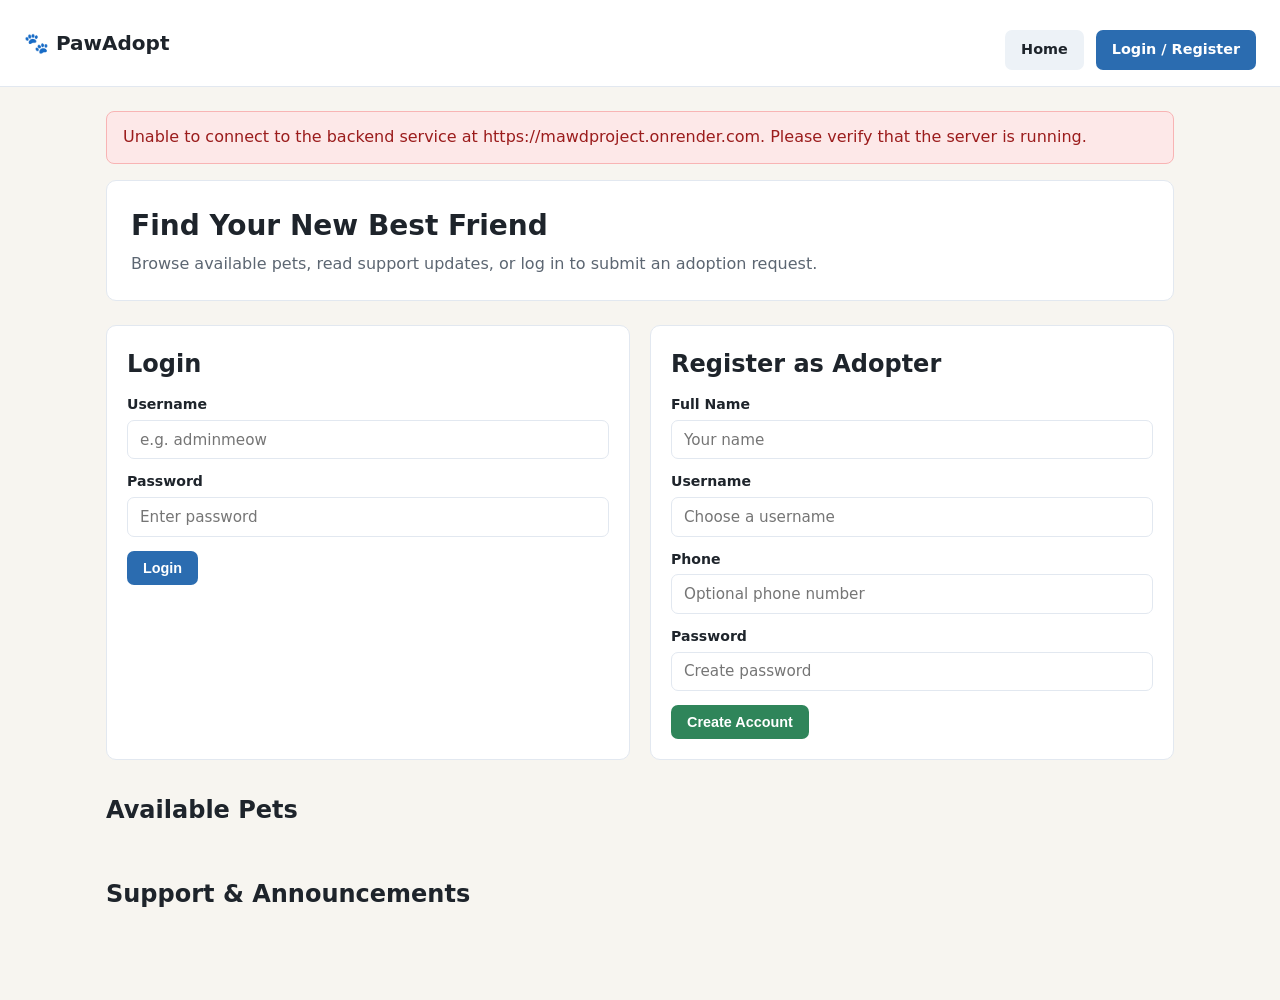
<file: index.html>
<!DOCTYPE html>
<html lang="en">
<head>
  <meta charset="UTF-8" />
  <meta name="viewport" content="width=device-width, initial-scale=1.0" />
  <title>PawAdopt — Pet Adoption Platform</title>
  <link rel="stylesheet" href="style.css" />
</head>
<body data-page="index">
  <header class="navbar">
    <div class="brand">🐾 PawAdopt</div>
    <nav class="nav-links" id="navLinks"></nav>
  </header>

  <main class="container">
    <div id="alertBox" class="alert hidden"></div>

    <section class="hero">
      <div>
        <h1>Find Your New Best Friend</h1>
        <p>Browse available pets, read support updates, or log in to submit an adoption request.</p>
      </div>
    </section>

    <!-- Login & Register Section -->
    <section class="auth-grid" id="authSection">
      <div class="card">
        <h2>Login</h2>
        <form id="loginForm">
          <label for="loginUsername">Username</label>
          <input type="text" id="loginUsername" required placeholder="e.g. adminmeow" />

          <label for="loginPassword">Password</label>
          <input type="password" id="loginPassword" required placeholder="Enter password" />

          <button type="submit" class="btn btn-primary">Login</button>
        </form>
      </div>

      <div class="card">
        <h2>Register as Adopter</h2>
        <form id="registerForm">
          <label for="regName">Full Name</label>
          <input type="text" id="regName" required placeholder="Your name" />

          <label for="regUsername">Username</label>
          <input type="text" id="regUsername" required placeholder="Choose a username" />

          <label for="regPhone">Phone</label>
          <input type="text" id="regPhone" placeholder="Optional phone number" />

          <label for="regPassword">Password</label>
          <input type="password" id="regPassword" required placeholder="Create password" />

          <button type="submit" class="btn btn-secondary">Create Account</button>
        </form>
      </div>
    </section>

    <!-- Available Pets Catalog -->
    <section class="section">
      <div class="section-header">
        <h2>Available Pets</h2>
      </div>
      <div id="petsContainer" class="cards-grid"></div>
    </section>

    <!-- Support Updates -->
    <section class="section">
      <div class="section-header">
        <h2>Support & Announcements</h2>
      </div>
      <div id="supportContainer" class="stack-list"></div>
    </section>
  </main>

  <script src="app.js"></script>
</body>
</html>
</file>
<file: style.css>
:root {
  --bg: #f7f5f0;
  --surface: #ffffff;
  --text: #1e242b;
  --muted: #5c6672;
  --primary: #2b6cb0;
  --primary-hover: #22548a;
  --secondary: #2f855a;
  --secondary-hover: #256a47;
  --danger: #c53030;
  --border: #e2e8f0;
  --radius: 10px;
}

* {
  box-sizing: border-box;
  margin: 0;
  padding: 0;
}

body {
  font-family: system-ui, -apple-system, Segoe UI, Roboto, sans-serif;
  background: var(--bg);
  color: var(--text);
  line-height: 1.5;
}

.navbar {
  background: var(--surface);
  border-bottom: 1px solid var(--border);
  padding: 1rem 1.5rem;
  display: flex;
  justify-content: space-between;
  align-items: center;
  gap: 1rem;
  flex-wrap: wrap;
}

.brand {
  font-size: 1.25rem;
  font-weight: 700;
}

.nav-links {
  display: flex;
  align-items: center;
  gap: 0.75rem;
  flex-wrap: wrap;
}

.nav-user {
  font-size: 0.9rem;
  color: var(--muted);
}

.container {
  max-width: 1100px;
  margin: 1.5rem auto;
  padding: 0 1rem 3rem;
}

.hero {
  background: var(--surface);
  border: 1px solid var(--border);
  border-radius: var(--radius);
  padding: 1.5rem;
  margin-bottom: 1.5rem;
}

.hero h1 {
  font-size: 1.75rem;
  margin-bottom: 0.35rem;
}

.hero p {
  color: var(--muted);
}

.section {
  margin-top: 2rem;
}

.section-header {
  display: flex;
  justify-content: space-between;
  align-items: center;
  margin-bottom: 1rem;
}

.auth-grid,
.two-col {
  display: grid;
  grid-template-columns: repeat(auto-fit, minmax(290px, 1fr));
  gap: 1.25rem;
}

.cards-grid {
  display: grid;
  grid-template-columns: repeat(auto-fill, minmax(250px, 1fr));
  gap: 1.25rem;
}

.stack-list {
  display: flex;
  flex-direction: column;
  gap: 0.9rem;
}

.card {
  background: var(--surface);
  border: 1px solid var(--border);
  border-radius: var(--radius);
  padding: 1.25rem;
}

.pet-card img {
  width: 100%;
  height: 170px;
  object-fit: cover;
  border-radius: 8px;
  margin-bottom: 0.75rem;
  background: #edf2f7;
}

.pet-meta {
  color: var(--muted);
  margin: 0.35rem 0 0.9rem;
  font-weight: 600;
}

label {
  display: block;
  font-size: 0.88rem;
  font-weight: 600;
  margin-top: 0.75rem;
  margin-bottom: 0.3rem;
}

input,
textarea {
  width: 100%;
  padding: 0.6rem 0.75rem;
  border: 1px solid var(--border);
  border-radius: 7px;
  font-size: 0.95rem;
  font-family: inherit;
}

.btn {
  display: inline-block;
  margin-top: 0.9rem;
  padding: 0.55rem 1rem;
  border: none;
  border-radius: 7px;
  font-size: 0.9rem;
  font-weight: 600;
  cursor: pointer;
  text-decoration: none;
}

.btn-primary {
  background: var(--primary);
  color: #fff;
}

.btn-primary:hover {
  background: var(--primary-hover);
}

.btn-secondary {
  background: var(--secondary);
  color: #fff;
}

.btn-secondary:hover {
  background: var(--secondary-hover);
}

.btn-danger {
  background: var(--danger);
  color: #fff;
}

.btn-ghost {
  background: #edf2f7;
  color: var(--text);
}

.btn-row {
  display: flex;
  gap: 0.5rem;
  flex-wrap: wrap;
}

.list-item {
  background: var(--surface);
  border: 1px solid var(--border);
  border-radius: var(--radius);
  padding: 1rem 1.25rem;
  display: flex;
  justify-content: space-between;
  align-items: center;
  gap: 1rem;
  flex-wrap: wrap;
}

.badge {
  display: inline-block;
  padding: 0.2rem 0.55rem;
  border-radius: 999px;
  font-size: 0.78rem;
  font-weight: 700;
  text-transform: uppercase;
  background: #edf2f7;
  color: var(--text);
}

.alert {
  padding: 0.85rem 1rem;
  border-radius: 8px;
  margin-bottom: 1rem;
  font-weight: 500;
}

.alert-success {
  background: #def7ec;
  color: #03543f;
  border: 1px solid #84e1bc;
}

.alert-error {
  background: #fde8e8;
  color: #9b1c1c;
  border: 1px solid #f8b4b4;
}

.hidden {
  display: none !important;
}
</file>
